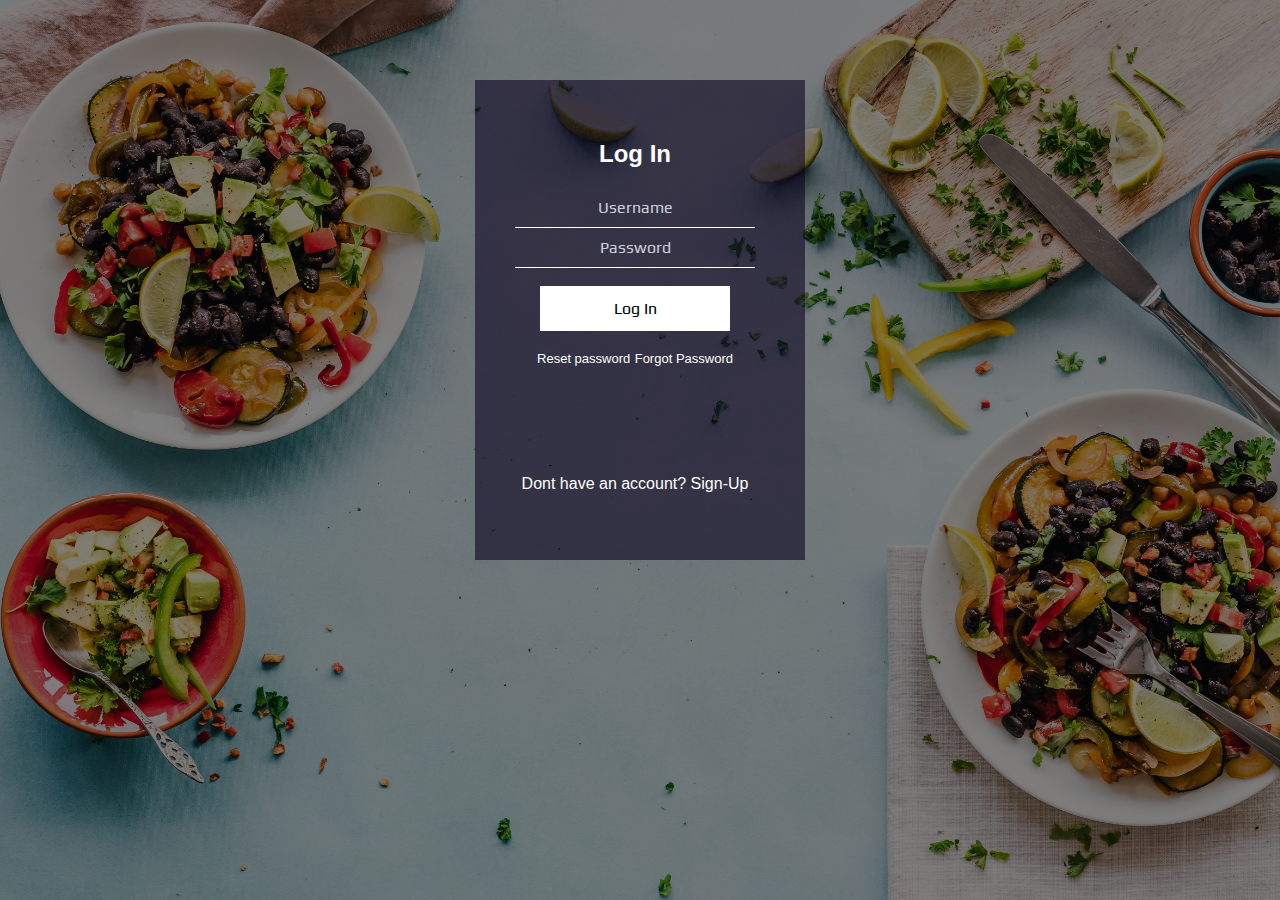
<file: login.html>
<html>
<head>
	<title> Login and Registration</title>
	<meta chatset="UTF-8">
	<meta name="viewport" content="width=device-width, initial-scale=1.0">
	<meta http-equiv="X-UA-Compatible" content="ie=edge"> 
	<link href="loginstyle.css" rel="stylesheet" type="text/css" />
	<link href="https://fonts.googleapis.com/css?family=Play"
	rel="stylesheet">
	
</head>


	<body>

		<div class="signin">
			<form>
				<h2 style="color: white">Log In</h2>
				<input type="text" name="username" placeholder="Username">
				<input type="password" name="pass" placeholder="Password"><br><br>
				<a href=""><input type="button" value="Log In"></a><br><br>
				<div id="container">
				<a href="a" style="margin-right:0px;font-size:13px;font-family:Montserrat, sans-serif;">Reset password</a> 
				<a href="a" style="margin-right:0px;font-size:13px;font-family:Montserrat, sans-serif;">Forgot Password</a>
			</div><br><br><br><br><br><br>
			Dont have an account?<a href="#">&nbsp;Sign-Up</a>
           </form>
	    </div>


   </body>
</html>
</file>
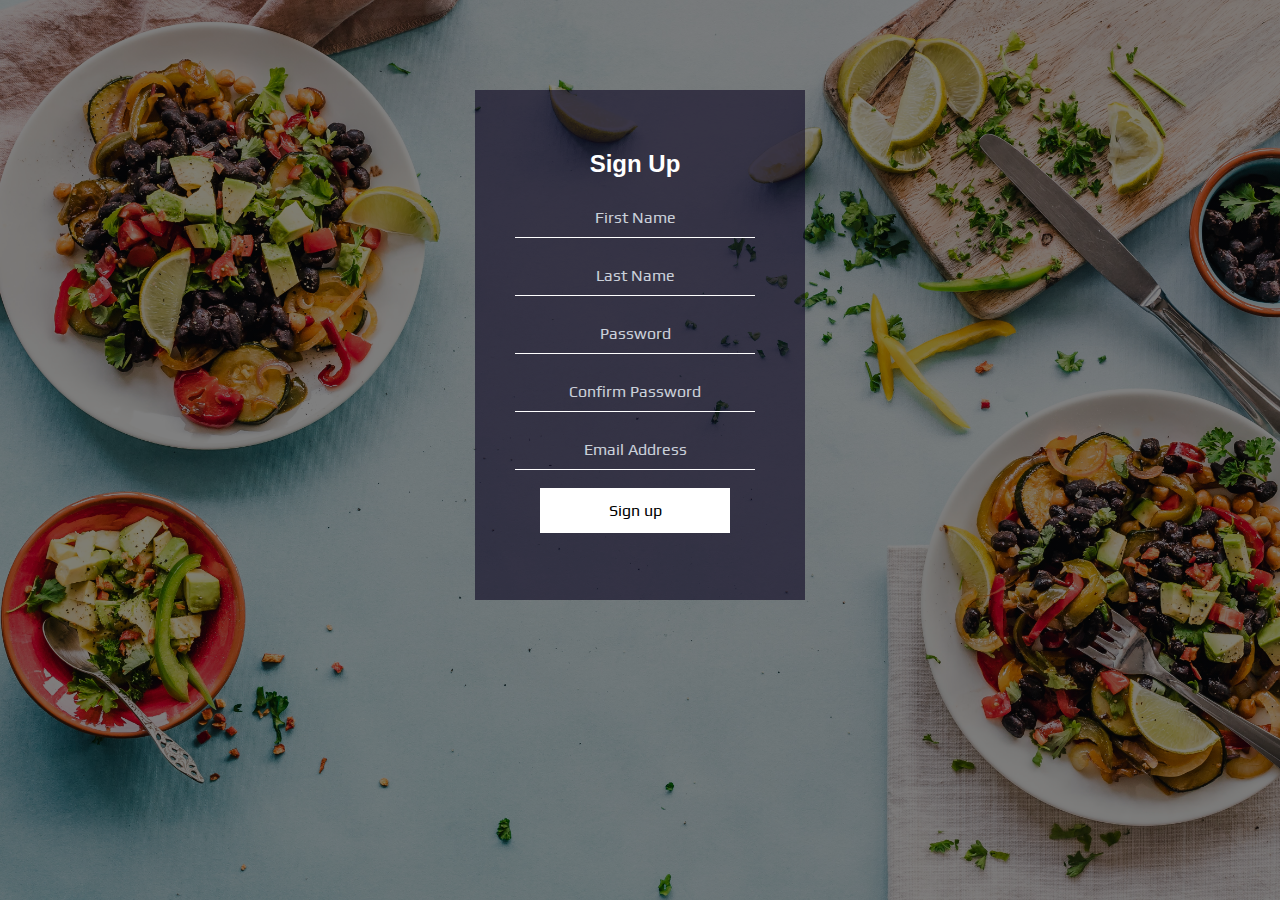
<file: signup.html>
<html>
<head>
	<title> Signup</title>
	<meta chatset="UTF-8">
	<meta name="viewport" content="width=device-width, initial-scale=1.0">
	<meta http-equiv="X-UA-Compatible" content="ie=edge"> 
	<link href="signupstyle.css" rel="stylesheet" type="text/css" />
	<link href="https://fonts.googleapis.com/css?family=Play"
	rel="stylesheet">
	
</head>
<body>
	<div class="signup">
		<form>
			<h2 style="color: #fff;">Sign Up</h2>
			<input type="text" name="username" placeholder="First Name"><br><br>
			<input type="text" name="username" placeholder="Last Name"><br><br>
			<input type="text" name="pass" placeholder="Password"><br><br>
			<input type="text" name="pass" placeholder="Confirm Password"><br><br>
			<input type="text" name="email" placeholder="Email Address"><br><br>
			<input type="button" value="Sign up"><br><br>
		
		</form>

	</div>





	</body>
</html>
</file>
<file: loginstyle.css>
body
{
	font-family: Montserrat, sans-serif;
	color: #fff;
	background: linear-gradient(rgba(0,0,0,0.5),rgba(0,0,0,0.5)), url(34.jpg);
	opacity: 1;
	background-size: cover;
}

.signin
{

background: rgba(12,5,33,0.6);
padding: 40px;
width: 250px;
margin: auto;
margin-top: 80px;
height: 400px;
margin-left: 180x;

}

form{
	width: 240px;
	text-align: center;
}

input
{
	width: 240px;
	text-align: center;
	background: transparent;
	border: none;
	border-bottom: 1px  solid #fff;
	font-family: 'play', sans-serif;
	font-size: 16px;
	font-weight: 200px;
	padding: 10px 0;
	transition: border 0.5s;
	outline: none;
	color: #fff;

}

input[type=button]
{
  border: none;
  width: 190px;
  background: white;
  color: #000;
  font-size: 16px;
  line-height: 25px;


}

input[type=button]:hover
{
   color: #fff;
   background-color: skyblue;
   transition: color .4s;
}

h2{
	color: white;
}
a{
	color:#fff;
	text-decoration: blink;
}
a:hover{
	color: skyblue;
}

.container{
	display:flex;
	flex-direction: row;
	width: 100%;
}
::placeholder {
	color:aliceblue;
	opacity: 0.8;
</file>
<file: signupstyle.css>
body
{
	font-family: Montserrat, sans-serif;
	color: #fff;
	background: linear-gradient(rgba(0,0,0,0.5),rgba(0,0,0,0.5)), url(34.jpg);
	opacity: 1;
	background-size: cover;
}

.signup{

background: rgba(12,5,33,0.6);
padding: 40px;
width: 250px;
margin:auto;
height:430px;
margin-top: 80px;
margin-left: 180px;
margin: 0 auto;
margin-top: 90px;

}

form{
	width: 240px;
	text-align: center;
}

input{

	width: 240px;
	text-align: center;
	background: transparent;
	border: none;
	border-bottom: 1px  solid #fff;
	font-family: 'play', sans-serif;
	font-size: 16px;
	font-weight: 200px;
	padding: 10px 0;
	transition: border 0.5s;
	outline: none;
	color: #fff;
}
input[type=button]
{
  border: none;
  width: 190px;
  background: white;
  color: #000;
  font-size: 16px;
  line-height: 25px;


}

input[type=button]:hover
{
   color: #fff;
   background-color: skyblue;
   transition: color .4s;
}

h2{
	color: #000;
}

::placeholder {
	color:aliceblue;
	opacity: 0.8;
</file>
